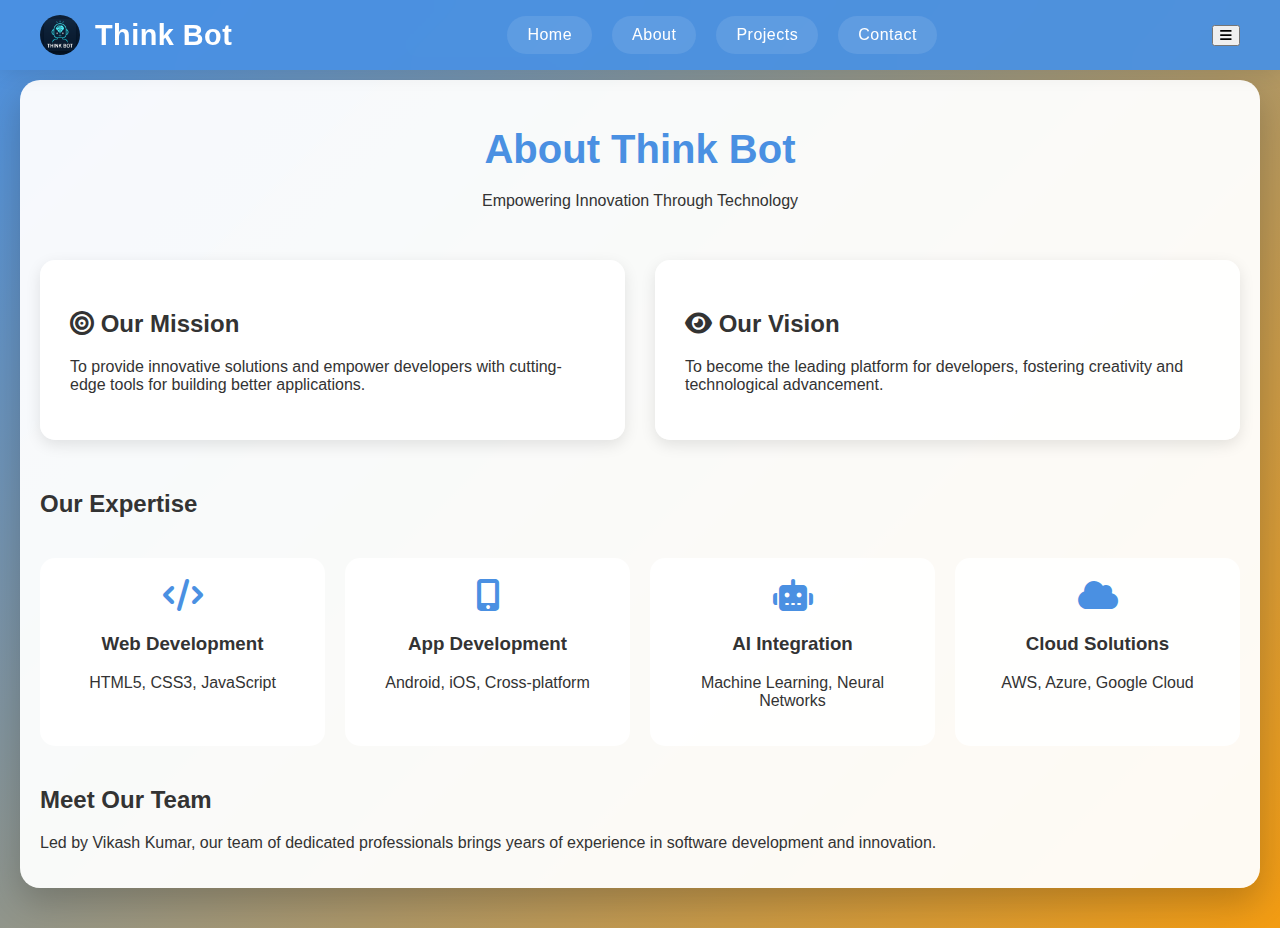
<file: about-us.html>
<!DOCTYPE html>
<html lang="en">
<head>
    <meta charset="UTF-8">
    <meta name="viewport" content="width=device-width, initial-scale=1.0">
    <title>About Us - Think Bot</title>
    <link rel="stylesheet" href="https://cdnjs.cloudflare.com/ajax/libs/font-awesome/6.5.1/css/all.min.css">
    <style>
        :root {
            --primary-color: #4a90e2;
            --secondary-color: #f39c12;
            --bg-color: #f5f7fa;
            --text-color: #333;
        }

        body {
            margin: 0;
            font-family: 'Segoe UI', sans-serif;
            background: linear-gradient(135deg, var(--primary-color), var(--secondary-color));
            color: var(--text-color);
        }

        .about-section {
            max-width: 1200px;
            margin: 80px auto 40px;
            padding: 20px;
            background: rgba(255, 255, 255, 0.95);
            border-radius: 20px;
            box-shadow: 0 15px 35px rgba(0,0,0,0.2);
        }

        .about-header {
            text-align: center;
            margin-bottom: 50px;
        }

        .about-header h1 {
            font-size: 2.5em;
            color: var(--primary-color);
            margin-bottom: 20px;
        }

        .mission-vision {
            display: grid;
            grid-template-columns: 1fr 1fr;
            gap: 30px;
            margin-bottom: 50px;
        }

        .mission, .vision {
            padding: 30px;
            border-radius: 15px;
            background: rgba(255,255,255,0.9);
            box-shadow: 0 5px 15px rgba(0,0,0,0.1);
        }

        .skills-section {
            display: grid;
            grid-template-columns: repeat(auto-fit, minmax(200px, 1fr));
            gap: 20px;
            margin: 40px 0;
        }

        .skill-card {
            text-align: center;
            padding: 20px;
            border-radius: 15px;
            background: rgba(255,255,255,0.9);
            transition: transform 0.3s ease;
        }

        .skill-card:hover {
            transform: translateY(-5px);
        }

        .skill-icon {
            font-size: 2em;
            color: var(--primary-color);
            margin-bottom: 15px;
        }

        /* Add Header Styles */
        .header {
            background: rgba(74, 144, 226, 0.95);
            backdrop-filter: blur(10px);
            -webkit-backdrop-filter: blur(10px);
            padding: 15px 0;
            position: fixed;
            width: 100%;
            top: 0;
            z-index: 100;
            transition: all 0.3s ease;
            box-shadow: 0 2px 20px rgba(0, 0, 0, 0.1);
        }

        .header.scrolled {
            padding: 12px 0;
            background: rgba(74, 144, 226, 0.98);
            box-shadow: 0 5px 20px rgba(0, 0, 0, 0.2);
        }

        .nav-container {
            max-width: 1200px;
            margin: 0 auto;
            display: flex;
            justify-content: space-between;
            align-items: center;
            padding: 0 20px;
        }

        .nav-links {
            display: flex;
            gap: 20px;
        }

        .nav-links a {
            color: white;
            text-decoration: none;
            padding: 10px 20px;
            border-radius: 25px;
            transition: all 0.3s;
            font-weight: 500;
            letter-spacing: 0.5px;
            background: rgba(255, 255, 255, 0.1);
        }

        .nav-links a:hover {
            background: rgba(255, 255, 255, 0.2);
            transform: translateY(-2px);
        }

        .header .logo-container {
            display: flex;
            align-items: center;
            gap: 15px;
        }

        .header .logo-image {
            width: 40px;
            height: 40px;
            border-radius: 50%;
            object-fit: cover;
            transition: transform 0.3s ease;
        }

        .header.scrolled .logo-image {
            width: 35px;
            height: 35px;
        }

        .header h1 {
            color: white;
            margin: 0;
            font-size: 1.8rem;
            font-weight: 600;
            letter-spacing: 0.5px;
        }

        /* Mobile Responsive Styles */
        @media (max-width: 768px) {
            .nav-container {
                padding: 0 15px;
            }

            .header .logo-image {
                width: 35px;
                height: 35px;
            }

            .header h1 {
                font-size: 1.4rem;
            }

            .nav-links {
                position: fixed;
                top: 0;
                right: -100%;
                height: 100vh;
                width: 70%;
                background: rgba(74, 144, 226, 0.98);
                flex-direction: column;
                padding: 80px 20px;
                transition: 0.3s;
                backdrop-filter: blur(10px);
            }

            .nav-links.active {
                right: 0;
            }

            .nav-links a {
                padding: 15px 20px;
                width: 100%;
                text-align: center;
            }

            .menu-toggle {
                display: block;
                background: none;
                border: none;
                color: white;
                font-size: 1.5rem;
                cursor: pointer;
                z-index: 1000;
                padding: 5px;
            }

            .overlay {
                display: none;
                position: fixed;
                top: 0;
                left: 0;
                width: 100%;
                height: 100%;
                background: rgba(0, 0, 0, 0.5);
                z-index: 998;
            }

            .overlay.active {
                display: block;
            }

            .about-section {
                margin-top: 100px;
                padding: 15px;
            }
        }
    </style>
</head>
<body>
    <!-- Add Header -->
    <header class="header">
        <div class="nav-container">
            <div class="logo-container">
                <img src="ChatGPT Image Apr 30, 2025, 10_44_35 AM.png" alt="Think Bot Logo" class="logo-image">
                <h1>Think Bot</h1>
            </div>
            <nav class="nav-links">
                <a href="index.html">Home</a>
                <a href="about-us.html">About</a>
                <a href="project.html">Projects</a>
                <a href="contact.html">Contact</a>
            </nav>
            <button class="menu-toggle" onclick="toggleMenu()">
                <i class="fas fa-bars"></i>
            </button>
        </div>
    </header>
    <div class="overlay" onclick="toggleMenu()"></div>

    <div class="about-section">
        <div class="about-header">
            <h1>About Think Bot</h1>
            <p>Empowering Innovation Through Technology</p>
        </div>

        <div class="mission-vision">
            <div class="mission">
                <h2><i class="fas fa-bullseye"></i> Our Mission</h2>
                <p>To provide innovative solutions and empower developers with cutting-edge tools for building better applications.</p>
            </div>
            <div class="vision">
                <h2><i class="fas fa-eye"></i> Our Vision</h2>
                <p>To become the leading platform for developers, fostering creativity and technological advancement.</p>
            </div>
        </div>

        <h2>Our Expertise</h2>
        <div class="skills-section">
            <div class="skill-card">
                <div class="skill-icon"><i class="fas fa-code"></i></div>
                <h3>Web Development</h3>
                <p>HTML5, CSS3, JavaScript</p>
            </div>
            <div class="skill-card">
                <div class="skill-icon"><i class="fas fa-mobile-alt"></i></div>
                <h3>App Development</h3>
                <p>Android, iOS, Cross-platform</p>
            </div>
            <div class="skill-card">
                <div class="skill-icon"><i class="fas fa-robot"></i></div>
                <h3>AI Integration</h3>
                <p>Machine Learning, Neural Networks</p>
            </div>
            <div class="skill-card">
                <div class="skill-icon"><i class="fas fa-cloud"></i></div>
                <h3>Cloud Solutions</h3>
                <p>AWS, Azure, Google Cloud</p>
            </div>
        </div>

        <div class="team-section">
            <h2>Meet Our Team</h2>
            <p>Led by Vikash Kumar, our team of dedicated professionals brings years of experience in software development and innovation.</p>
        </div>
    </div>

    <script>
        window.addEventListener('scroll', function() {
            const header = document.querySelector('.header');
            if (window.scrollY > 50) {
                header.classList.add('scrolled');
            } else {
                header.classList.remove('scrolled');
            }
        });

        function toggleMenu() {
            const navLinks = document.querySelector('.nav-links');
            const overlay = document.querySelector('.overlay');
            navLinks.classList.toggle('active');
            overlay.classList.toggle('active');
            document.body.style.overflow = navLinks.classList.contains('active') ? 'hidden' : '';
        }
    </script>
</body>
</html>
</file>
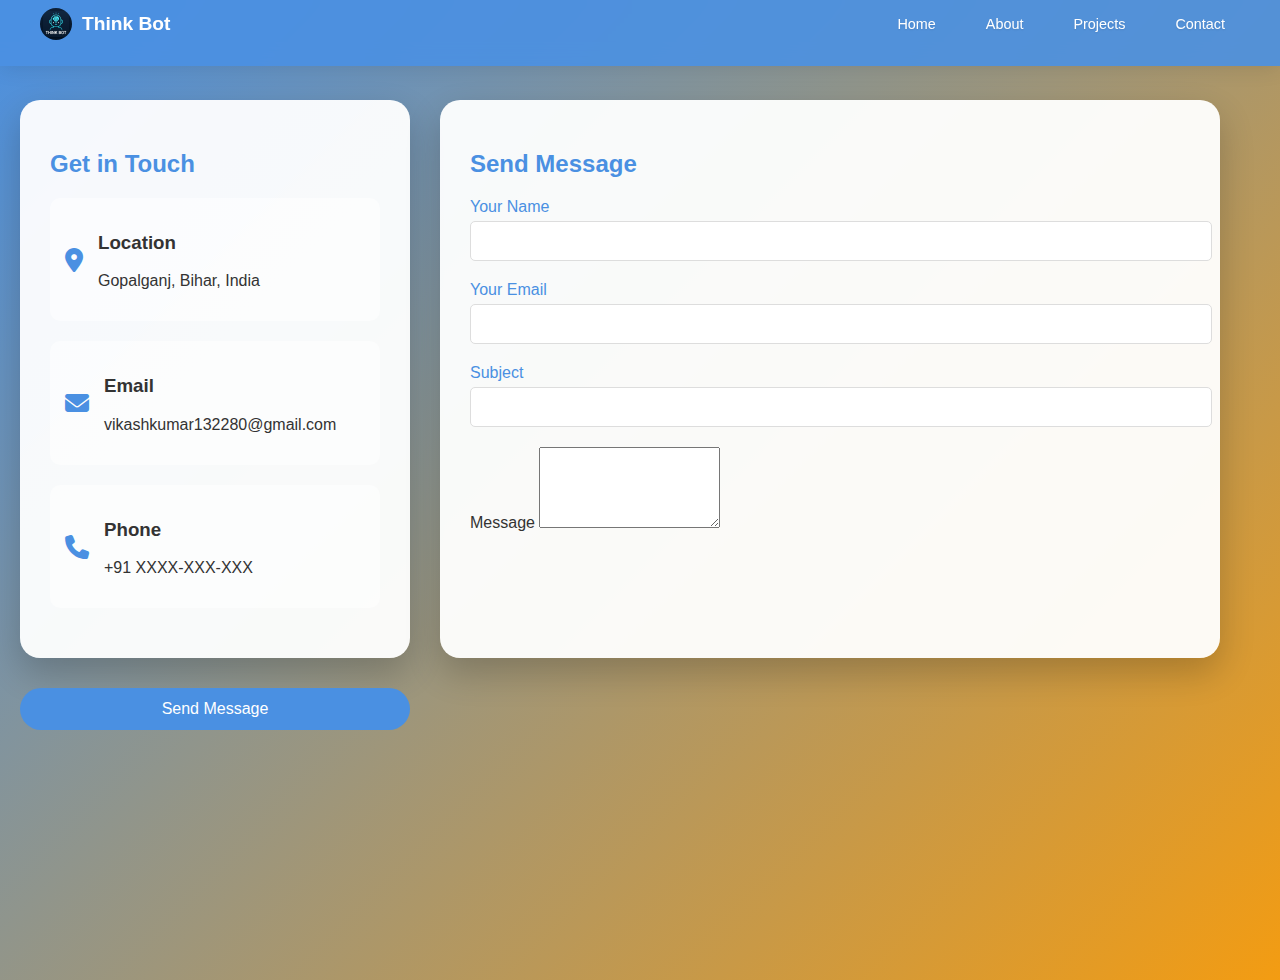
<file: contact.html>
<!DOCTYPE html>
<html lang="en">
<head>
    <meta charset="UTF-8">
    <meta name="viewport" content="width=device-width, initial-scale=1.0">
    <title>Contact - Think Bot</title>
    <link rel="stylesheet" href="https://cdnjs.cloudflare.com/ajax/libs/font-awesome/6.5.1/css/all.min.css">
    <style>
        :root {
            --primary-color: #4a90e2;
            --secondary-color: #f39c12;
            --bg-color: #f5f7fa;
            --text-color: #333;
        }

        body {
            margin: 0;
            font-family: 'Segoe UI', sans-serif;
            background: linear-gradient(135deg, var(--primary-color), var(--secondary-color));
            color: var(--text-color);
            min-height: 100vh;
        }

        .header {
            background: rgba(74, 144, 226, 0.9);
            backdrop-filter: blur(10px);
            -webkit-backdrop-filter: blur(10px);
            box-shadow: 0 2px 20px rgba(0, 0, 0, 0.1);
            padding: 8px 0;
            position: fixed;
            width: 100%;
            top: 0;
            z-index: 1000;
            transition: all 0.3s ease;
            min-height: 50px;
        }

        .logo-container {
            display: flex;
            align-items: center;
            gap: 10px;
        }

        .logo-image {
            width: 32px;
            height: 32px;
            border-radius: 50%;
            object-fit: cover;
        }

        .header h1 {
            color: white;
            margin: 0;
            font-size: 1.2rem;
        }

        .nav-links a {
            padding: 6px 15px;
            font-size: 0.9rem;
        }

        /* Add scrolled class styles */
        .header.scrolled {
            background: rgba(74, 144, 226, 0.95);
            padding: 5px 0;
            box-shadow: 0 5px 20px rgba(0, 0, 0, 0.2);
        }

        .nav-container {
            max-width: 1200px;
            margin: 0 auto;
            display: flex;
            justify-content: space-between;
            align-items: center;
            padding: 0 20px;
        }

        .nav-links {
            display: flex;
            gap: 20px;
        }

        .nav-links a {
            color: white;
            text-decoration: none;
            padding: 6px 15px;
            border-radius: 20px;
            transition: all 0.3s;
            font-weight: 500; /* Make text more visible */
            text-shadow: 0 1px 2px rgba(0, 0, 0, 0.1);
        }

        .nav-links a:hover {
            background: rgba(255, 255, 255, 0.2);
        }

        .contact-section {
            max-width: 1200px;
            margin-top: 80px; /* Adjusted for smaller header */
            margin-bottom: 40px;
            padding: 20px;
            display: grid;
            grid-template-columns: 1fr 2fr;
            gap: 30px;
        }

        .contact-info, .contact-form {
            background: rgba(255, 255, 255, 0.95);
            padding: 30px;
            border-radius: 20px;
            box-shadow: 0 15px 35px rgba(0,0,0,0.2);
        }

        .contact-info h2, .contact-form h2 {
            color: var(--primary-color);
            margin-bottom: 20px;
        }

        .contact-item {
            display: flex;
            align-items: center;
            margin-bottom: 20px;
            padding: 15px;
            background: rgba(255,255,255,0.5);
            border-radius: 10px;
        }

        .contact-icon {
            font-size: 1.5em;
            color: var(--primary-color);
            margin-right: 15px;
        }

        .form-group {
            margin-bottom: 20px;
        }

        .form-group label {
            display: block;
            margin-bottom: 5px;
            color: var(--primary-color);
        }

        .form-group input, .form-group textarea {
            width: 100%;
            padding: 10px;
            border: 1px solid #ddd;
            border-radius: 5px;
            font-size: 1em;
        }

        .submit-btn {
            background: var(--primary-color);
            color: white;
            padding: 12px 30px;
            border: none;
            border-radius: 25px;
            cursor: pointer;
            font-size: 1em;
            transition: all 0.3s;
        }

        .submit-btn:hover {
            transform: translateY(-2px);
            box-shadow: 0 5px 15px rgba(0,0,0,0.2);
        }

        /* Success Message Styles */
        .success-message {
            display: none;
            background: rgba(74, 222, 128, 0.1);
            border: 2px solid #4ade80;
            color: #4ade80;
            padding: 15px;
            border-radius: 10px;
            margin-top: 20px;
            text-align: center;
            animation: fadeIn 0.5s ease;
        }

        @keyframes fadeIn {
            from { opacity: 0; transform: translateY(-10px); }
            to { opacity: 1; transform: translateY(0); }
        }

        .show-message {
            display: block;
        }

        @media (max-width: 768px) {
            .contact-section {
                grid-template-columns: 1fr;
            }
            .header {
                padding: 5px 0;
                min-height: 45px;
            }
            .header h1 {
                font-size: 1.2rem;
            }
            .logo-image {
                width: 28px;
                height: 28px;
            }
        }
    </style>
</head>
<body>
    <header class="header">
        <div class="nav-container">
            <div class="logo-container">
                <img src="ChatGPT Image Apr 30, 2025, 10_44_35 AM.png" alt="Think Bot Logo" class="logo-image">
                <h1>Think Bot</h1>
            </div>
            <nav class="nav-links">
                <a href="index.html">Home</a>
                <a href="about-us.html">About</a>
                <a href="project.html">Projects</a>
                <a href="contact.html">Contact</a>
            </nav>
        </div>
    </header>

    <div class="contact-section">
        <div class="contact-info">
            <h2>Get in Touch</h2>
            <div class="contact-item">
                <i class="fas fa-map-marker-alt contact-icon"></i>
                <div>
                    <h3>Location</h3>
                    <p>Gopalganj, Bihar, India</p>
                </div>
            </div>
            <div class="contact-item">
                <i class="fas fa-envelope contact-icon"></i>
                <div>
                    <h3>Email</h3>
                    <p>vikashkumar132280@gmail.com</p>
                </div>
            </div>
            <div class="contact-item">
                <i class="fas fa-phone contact-icon"></i>
                <div>
                    <h3>Phone</h3>
                    <p>+91 XXXX-XXX-XXX</p>
                </div>
            </div>
        </div>

        <div class="contact-form">
            <h2>Send Message</h2>
            <form id="contact-form" onsubmit="handleSubmit(event)">
                <div class="form-group">
                    <label for="name">Your Name</label>
                    <input type="text" id="name" name="name" required>
                </div>
                <div class="form-group">
                    <label for="email">Your Email</label>
                    <input type="email" id="email" name="email" required>
                </div>
                <div class="form-group">
                    <label for="subject">Subject</label>
                    <input type="text" id="subject" name="subject" required>
                </div>
                <div class="form-group"></div>
                    <label for="message">Message</label>
                    <textarea id="message" name="message" rows="5" required></textarea>
                </div>
                <button type="submit" class="submit-btn">Send Message</button>
            </form>
            <div id="success-message" class="success-message">
                Message sent successfully! We'll get back to you soon.
            </div>
        </div>
    </div>

    <script>
        async function handleSubmit(event) {
            event.preventDefault();
            const form = event.target;
            const submitBtn = form.querySelector('.submit-btn');
            const successMsg = document.getElementById('success-message');

            submitBtn.textContent = 'Sending...';
            submitBtn.disabled = true;

            try {
                const formData = {
                    from_name: form.querySelector('[name="name"]').value,
                    from_email: form.querySelector('[name="email"]').value,
                    subject: form.querySelector('[name="subject"]').value,
                    message: form.querySelector('[name="message"]').value,
                    reply_to: form.querySelector('[name="email"]').value,
                };

                const response = await emailjs.send('service_quewwfm', 'template_x7zomtv', formData);
                
                if(response.status === 200) {
                    successMsg.classList.add('show-message');
                    form.reset();
                    setTimeout(() => successMsg.classList.remove('show-message'), 5000);
                }
            } catch (error) {
                alert('Failed to send message. Please try again.');
                console.error(error);
            } finally {
                submitBtn.textContent = 'Send Message';
                submitBtn.disabled = false;
            }
        }

        // Add scroll event handler
        window.addEventListener('scroll', function() {
            const header = document.querySelector('.header');
            if (window.scrollY > 50) {
                header.classList.add('scrolled');
            } else {
                header.classList.remove('scrolled');
            }
        });
    </script>
</body>
</html>
</file>
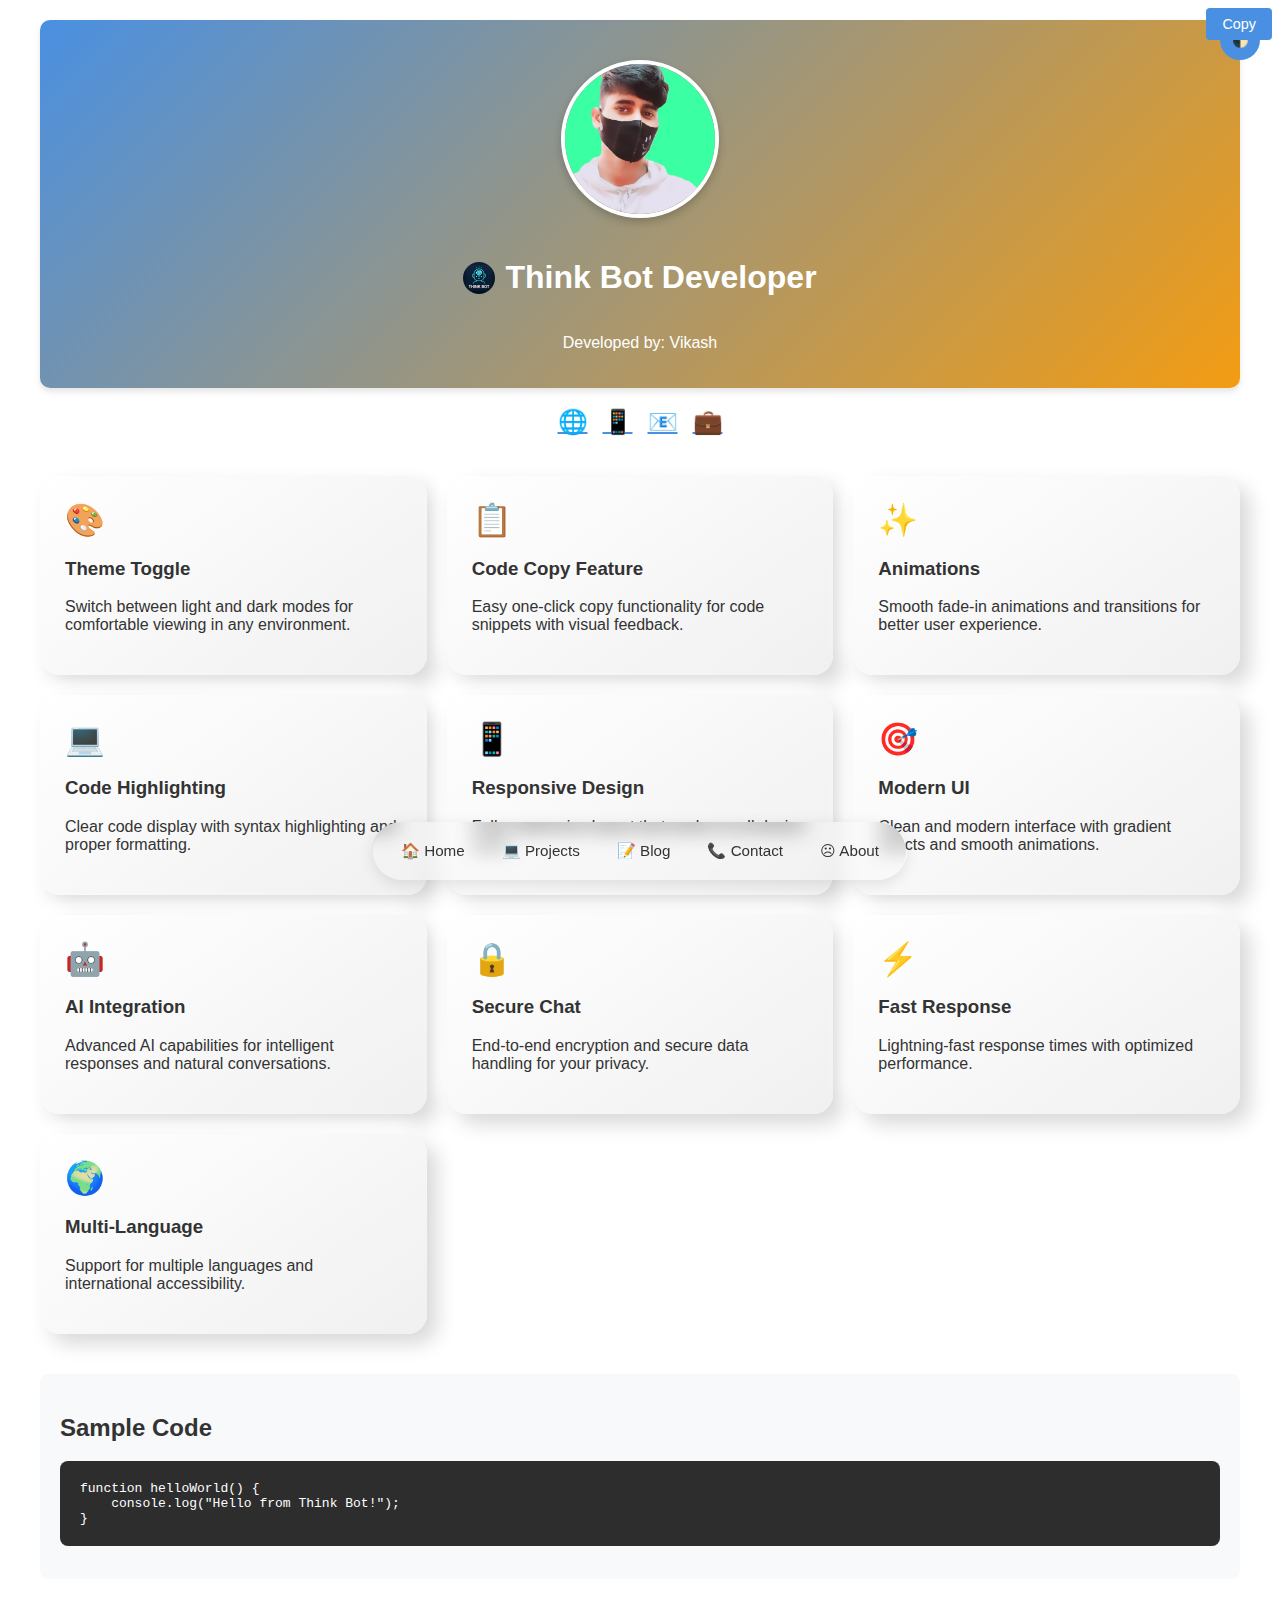
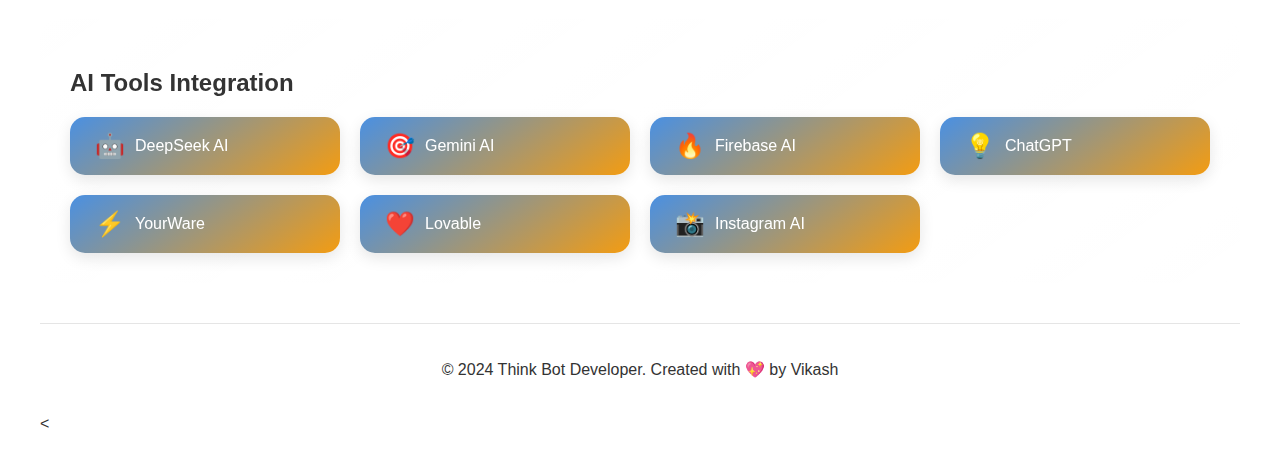
<file: devloper.html>
<!DOCTYPE html>
<html lang="en">
<head>
    <meta charset="UTF-8">
    <meta name="viewport" content="width=device-width, initial-scale=1.0">
    <title>Think Bot Developer - Vikash</title>
    <style>
        :root {
            --primary-color: #4a90e2;
            --secondary-color: #f39c12;
            --bg-color: #ffffff;
            --text-color: #333333;
        }

        body {
            font-family: 'Segoe UI', sans-serif;
            margin: 0;
            padding: 20px;
            background-color: var(--bg-color);
            color: var(--text-color);
            transition: all 0.3s ease;
        }

        .header {
            text-align: center;
            padding: 20px;
            background: linear-gradient(135deg, var(--primary-color), var(--secondary-color));
            color: white;
            border-radius: 10px;
            margin-bottom: 20px;
            box-shadow: 0 4px 6px rgba(0,0,0,0.1);
        }

        .container {
            max-width: 1200px;
            margin: 0 auto;
        }

        .code-section {
            background-color: #f8f9fa;
            padding: 20px;
            border-radius: 8px;
            margin: 20px 0;
        }

        .copy-button {
            position: absolute;
            top: 0.5rem;
            right: 0.5rem;
            padding: 8px 16px;
            background-color: var(--primary-color);
            color: white;
            border: none;
            border-radius: 4px;
            cursor: pointer;
            font-size: 0.9rem;
            transition: all 0.3s ease;
        }

        .copy-button:hover {
            background-color: var(--secondary-color);
            transform: translateY(-2px);
        }

        pre {
            position: relative;
            background-color: #2d2d2d;
            color: #ffffff;
            padding: 20px;
            border-radius: 8px;
            overflow-x: auto;
        }

        .theme-toggle {
            position: fixed;
            top: 20px;
            right: 20px;
            padding: 10px;
            border-radius: 50%;
            background-color: var(--primary-color);
            color: white;
            border: none;
            cursor: pointer;
            width: 40px;
            height: 40px;
        }

        .dark-mode {
            --bg-color: #1a1a1a;
            --text-color: #ffffff;
        }

        @keyframes fadeIn {
            from { opacity: 0; transform: translateY(20px); }
            to { opacity: 1; transform: translateY(0); }
        }

        .fade-in {
            animation: fadeIn 0.5s ease-out;
        }

        .profile-image {
            width: 150px;
            height: 150px;
            border-radius: 50%;
            border: 4px solid white;
            box-shadow: 0 4px 8px rgba(0,0,0,0.2);
            margin: 20px auto;
            display: block;
            object-fit: cover;
        }

        .features-section {
            display: grid;
            grid-template-columns: repeat(auto-fit, minmax(300px, 1fr));
            gap: 20px;
            padding: 20px 0;
        }

        .feature-card {
            background: linear-gradient(145deg, #ffffff, #f0f0f0);
            padding: 25px;
            border-radius: 20px;
            box-shadow: 10px 10px 20px #d9d9d9, -10px -10px 20px #ffffff;
            transition: all 0.3s ease;
        }

        .feature-card:hover {
            transform: translateY(-5px);
        }

        .feature-icon {
            font-size: 2em;
            margin-bottom: 10px;
            color: var(--primary-color);
        }

        .dark-mode .feature-card {
            background: linear-gradient(145deg, #2d2d2d, #1a1a1a);
            box-shadow: 10px 10px 20px #151515, -10px -10px 20px #252525;
        }        .nav-menu {
            background: rgba(255, 255, 255, 0.95);
            padding: 20px;
            position: fixed;
            top: 70px;
            left: -250px;
            width: 250px;
            max-height: calc(100vh - 140px);
            z-index: 1000;
            box-shadow: 2px 0 5px rgba(0,0,0,0.1);
            transition: all 0.3s ease;
            border-radius: 0 15px 15px 0;
            overflow-y: auto;
        }

        .dark-mode .nav-menu {
            background: rgba(40, 40, 40, 0.95);
        }

        .nav-menu.active {
            left: 0;
        }

        .nav-item {
            display: block;
            color: var(--text-color);
            text-decoration: none;
            padding: 12px 20px;
            margin: 5px 0;
            border-radius: 10px;
            transition: all 0.3s;
            font-weight: 500;
        }

        .nav-item:hover {
            background: var(--primary-color);
            color: white;
        }

        .social-links {
            display: flex;
            justify-content: center;
            gap: 15px;
            margin: 20px 0;
        }

        .social-icon {
            font-size: 24px;
            color: var(--primary-color);
            transition: transform 0.3s;
        }

        .social-icon:hover {
            transform: scale(1.2);
        }

        footer {
            text-align: center;
            padding: 20px;
            margin-top: 40px;
            border-top: 1px solid rgba(0,0,0,0.1);
        }

        @keyframes float {
            0% { transform: translateY(0px); }
            50% { transform: translateY(-10px); }
            100% { transform: translateY(0px); }
        }

        .profile-image {
            animation: float 3s ease-in-out infinite;
        }

        .title-container {
            display: flex;
            align-items: center;
            justify-content: center;
            gap: 10px;
            margin: 10px 0;
        }

        .header-logo {
            width: 32px;
            height: 32px;
            border-radius: 50%;
            object-fit: cover;
        }

        /* AI Tools Section Styles */
        .ai-tools-section {
            margin: 40px 0;
            padding: 30px;
            background: linear-gradient(145deg, rgba(255,255,255,0.1), rgba(255,255,255,0.05));
            border-radius: 20px;
            backdrop-filter: blur(10px);
        }

        .ai-tools-grid {
            display: grid;
            grid-template-columns: repeat(auto-fit, minmax(250px, 1fr));
            gap: 20px;
            margin-top: 20px;
        }

        .ai-tool-btn {
            display: flex;
            align-items: center;
            gap: 10px;
            padding: 15px 25px;
            border: none;
            border-radius: 15px;
            background: linear-gradient(145deg, var(--primary-color), var(--secondary-color));
            color: white;
            font-size: 1rem;
            cursor: pointer;
            transition: all 0.3s ease;
            text-decoration: none;
            box-shadow: 0 5px 15px rgba(0,0,0,0.1);
        }

        .ai-tool-btn:hover {
            transform: translateY(-3px);
            box-shadow: 0 8px 25px rgba(0,0,0,0.2);
        }

        .ai-tool-icon {
            font-size: 1.5em;
        }

        .menu-btn {
            display: none;
            position: fixed;
            top: 20px;
            left: 20px;
            z-index: 1001;
            background: none;
            border: none;
            cursor: pointer;
            padding: 10px;
        }

        .menu-btn span {
            display: block;
            width: 25px;
            height: 3px;
            margin: 5px 0;
            background: var(--text-color);
            transition: all 0.3s;
        }

        .menu-btn.active span:nth-child(1) {
            transform: rotate(45deg) translate(5px, 5px);
        }

        .menu-btn.active span:nth-child(2) {
            opacity: 0;
        }

        .menu-btn.active span:nth-child(3) {
            transform: rotate(-45deg) translate(7px, -7px);
        }        @media screen and (min-width: 769px) {
            .menu-btn {
                display: none;
            }
            .nav-menu {
                background: rgba(255, 255, 255, 0.1);
                backdrop-filter: blur(10px);
                padding: 12px;
                border-radius: 50px;
                position: fixed;
                bottom: 20px;
                left: 50% !important;
                transform: translateX(-50%);
                width: auto;
                height: auto;
                top: auto;
                max-height: none;
                display: flex;
                flex-direction: row;
                gap: 5px;
                box-shadow: 0 4px 15px rgba(0,0,0,0.1);
                overflow: visible;
            }
            .dark-mode .nav-menu {
                background: rgba(40, 40, 40, 0.3);
            }
            .nav-item {
                padding: 8px 16px;
                margin: 0;
                border-radius: 25px;
                font-size: 0.95rem;
                color: var(--text-color);
                display: flex;
                align-items: center;
                gap: 8px;
            }
            .nav-item:hover {
                transform: translateY(-2px);
                background: var(--primary-color);
                color: white;
            }
        }

        @media screen and (max-width: 768px) {
            .menu-btn {
                display: block;
            }
            .container {
                padding-top: 60px;
            }
        }
    </style>
</head>
<body>
    <button class="theme-toggle" onclick="toggleTheme()">🌓</button>
    
    <button class="menu-btn" id="hamburgerMenu">
        <span></span>
        <span></span>
        <span></span>
    </button>
    
    <div class="container fade-in">
        <div class="header">
            <img src="WhatsApp Image 2024-08-04 at 12.35.58_44947094.jpg" alt="Developer Profile" class="profile-image">
            <div class="title-container">
                <img src="ChatGPT Image Apr 30, 2025, 10_44_35 AM.png" alt="Think Bot Logo" class="header-logo">
                <h1>Think Bot Developer</h1>
            </div>
            <p>Developed by: Vikash</p>
        </div>

        <div class="social-links">
            <a href="https://thinkaibot.netlify.app/" class="social-icon">🌐</a>
            <a href="#" class="social-icon">📱</a>
            <a href="vikashkumar13228@gmail.com" class="social-icon">📧</a>
            <a href="#" class="social-icon">💼</a>
        </div>

        <div class="features-section fade-in">
            <div class="feature-card">
                <div class="feature-icon">🎨</div>
                <h3>Theme Toggle</h3>
                <p>Switch between light and dark modes for comfortable viewing in any environment.</p>
            </div>

            <div class="feature-card">
                <div class="feature-icon">📋</div>
                <h3>Code Copy Feature</h3>
                <p>Easy one-click copy functionality for code snippets with visual feedback.</p>
            </div>

            <div class="feature-card">
                <div class="feature-icon">✨</div>
                <h3>Animations</h3>
                <p>Smooth fade-in animations and transitions for better user experience.</p>
            </div>

            <div class="feature-card">
                <div class="feature-icon">💻</div>
                <h3>Code Highlighting</h3>
                <p>Clear code display with syntax highlighting and proper formatting.</p>
            </div>

            <div class="feature-card">
                <div class="feature-icon">📱</div>
                <h3>Responsive Design</h3>
                <p>Fully responsive layout that works on all device sizes.</p>
            </div>

            <div class="feature-card">
                <div class="feature-icon">🎯</div>
                <h3>Modern UI</h3>
                <p>Clean and modern interface with gradient effects and smooth animations.</p>
            </div>

            <!-- New Feature Cards -->
            <div class="feature-card">
                <div class="feature-icon">🤖</div>
                <h3>AI Integration</h3>
                <p>Advanced AI capabilities for intelligent responses and natural conversations.</p>
            </div>

            <div class="feature-card">
                <div class="feature-icon">🔒</div>
                <h3>Secure Chat</h3>
                <p>End-to-end encryption and secure data handling for your privacy.</p>
            </div>

            <div class="feature-card">
                <div class="feature-icon">⚡</div>
                <h3>Fast Response</h3>
                <p>Lightning-fast response times with optimized performance.</p>
            </div>

            <div class="feature-card">
                <div class="feature-icon">🌍</div>
                <h3>Multi-Language</h3>
                <p>Support for multiple languages and international accessibility.</p>
            </div>
        </div>

        <div class="code-section">
            <h2>Sample Code</h2>
            <pre><code>function helloWorld() {
    console.log("Hello from Think Bot!");
}</code></pre>
        </div>

        <div class="ai-tools-section fade-in">
            <h2>AI Tools Integration</h2>
            <div class="ai-tools-grid">
                <a href="https://deepseek.ai" class="ai-tool-btn" target="_blank">
                    <span class="ai-tool-icon">🤖</span>
                    DeepSeek AI
                </a>
                <a href="https://aistudio.google.com/prompts/new_chat" class="ai-tool-btn" target="_blank">
                    <span class="ai-tool-icon">🎯</span>
                    Gemini AI
                </a>
                <a href="https://studio.firebase.google.com" class="ai-tool-btn" target="_blank">
                    <span class="ai-tool-icon">🔥</span>
                    Firebase AI
                </a>
                <a href="https://chatgpt.com" class="ai-tool-btn" target="_blank">
                    <span class="ai-tool-icon">💡</span>
                    ChatGPT
                </a>
                <a href="https://www.yourware.so" class="ai-tool-btn" target="_blank">
                    <span class="ai-tool-icon">⚡</span>
                    YourWare
                </a>
                <a href="https://lovable.dev" class="ai-tool-btn" target="_blank">
                    <span class="ai-tool-icon">❤️</span>
                    Lovable
                </a>
                <!-- Add Instagram AI -->
                <a href="https://aistudio.instagram.com/?hl=en" class="ai-tool-btn" target="_blank">
                    <span class="ai-tool-icon">📸</span>
                    Instagram AI
                </a>
            </div>
        </div>

        <footer>
            <p>© 2024 Think Bot Developer. Created with 💖 by Vikash</p>
        </footer>

        <        <nav class="nav-menu">
            <a href="index.html" class="nav-item">🏠 Home</a>
            <a href="project.html" class="nav-item">💻 Projects</a>
            <a href="blog.html" class="nav-item">📝 Blog</a>
            <a href="contact.html" class="nav-item">📞 Contact</a>
            <a href="about-us.html" class="nav-item">☹ About</a>
        </nav>
    </div>

    <script>
        // Inline JavaScript
        document.addEventListener('DOMContentLoaded', function () {
            // Find all code blocks
            const codeBlocks = document.querySelectorAll('pre');

            codeBlocks.forEach(function (codeBlock) {
                // Create copy button
                const copyButton = document.createElement('button');
                copyButton.textContent = 'Copy';
                copyButton.classList.add('copy-button');

                // Add copy button to code block
                codeBlock.parentNode.insertBefore(copyButton, codeBlock);

                // Add click listener to copy button
                copyButton.addEventListener('click', function () {
                    const code = codeBlock.querySelector('code').textContent;

                    // Copy code to clipboard
                    navigator.clipboard.writeText(code)
                        .then(function () {
                            // Provide user feedback
                            copyButton.textContent = 'Copied!';
                            setTimeout(function () {
                                copyButton.textContent = 'Copy';
                            }, 2000);
                        })
                        .catch(function (error) {
                            console.error('Failed to copy code: ', error);
                            copyButton.textContent = 'Error';
                        });
                });
            });
        });

        function toggleTheme() {
            document.body.classList.toggle('dark-mode');
        }

        // Add fade-in effect to elements as they appear in viewport
        const observer = new IntersectionObserver((entries) => {
            entries.forEach(entry => {
                if (entry.isIntersecting) {
                    entry.target.classList.add('fade-in');
                }
            });
        });

        document.querySelectorAll('.code-section').forEach((el) => observer.observe(el));        // Hamburger menu toggle
        const hamburgerMenu = document.getElementById('hamburgerMenu');
        const navMenu = document.querySelector('.nav-menu');
        
        hamburgerMenu.addEventListener('click', (e) => {
            e.stopPropagation();
            hamburgerMenu.classList.toggle('active');
            navMenu.classList.toggle('active');
        });
        
        // Close menu when clicking outside
        document.addEventListener('click', (e) => {
            if (!navMenu.contains(e.target) && !hamburgerMenu.contains(e.target)) {
                hamburgerMenu.classList.remove('active');
                navMenu.classList.remove('active');
            }
        });

        // Prevent menu from closing when clicking inside it
        navMenu.addEventListener('click', (e) => {
            e.stopPropagation();
        });
    </script>
</body>
</html>
</file>
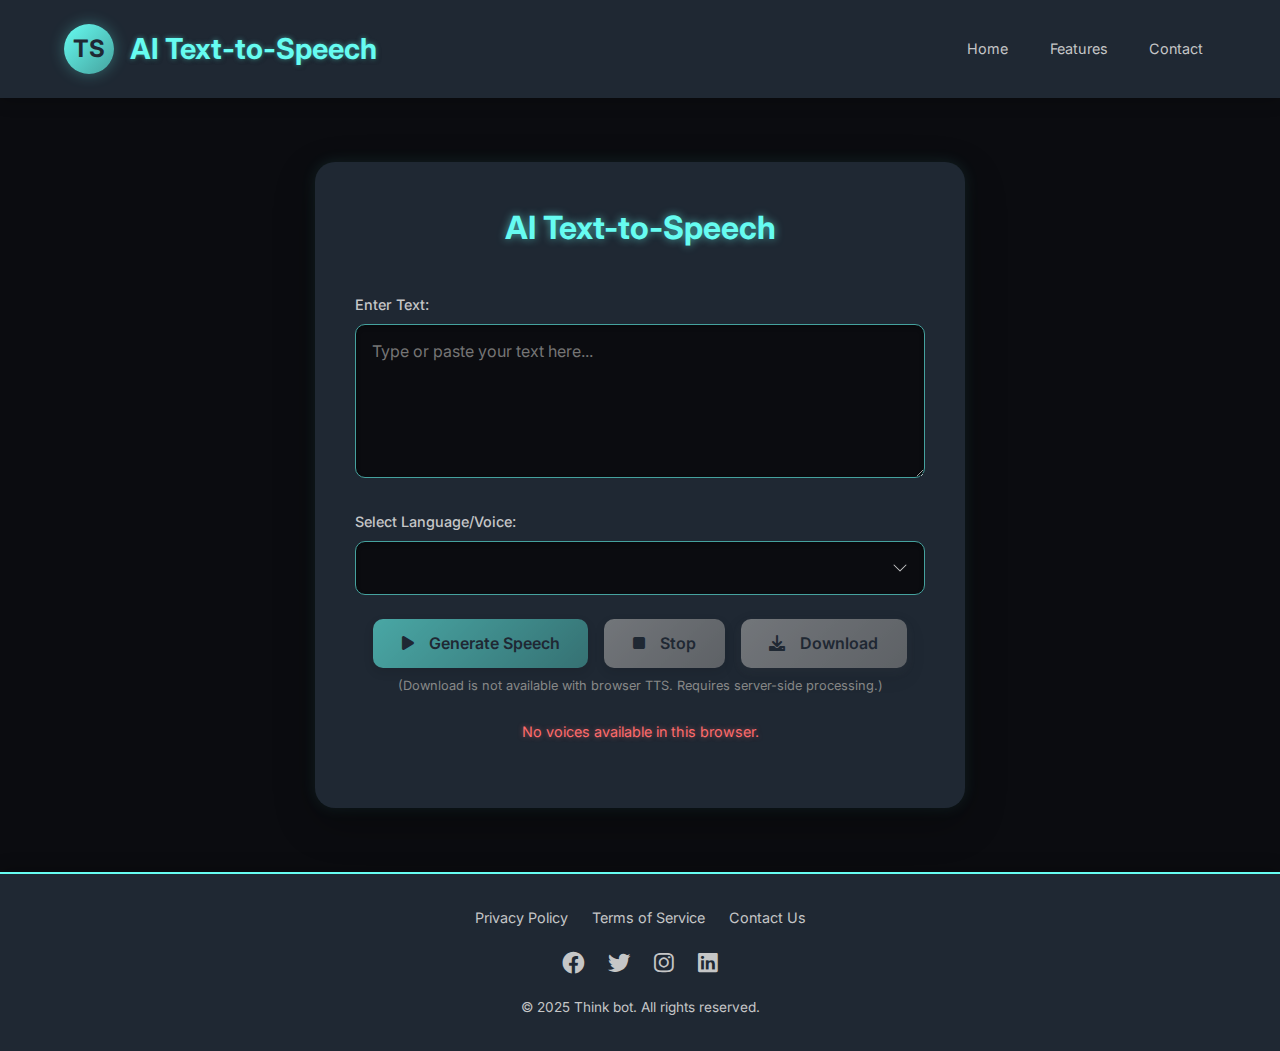
<file: vikash.html>
<!DOCTYPE html>
<html lang="en">
<head>
    <meta charset="UTF-8">
    <meta name="viewport" content="width=device-width, initial-scale=1.0">
    <title>THINK BOT | AI Text-to-Speech Demo</title>
    <link rel="stylesheet" href="https://cdnjs.cloudflare.com/ajax/libs/font-awesome/6.0.0/css/all.min.css">
    <link rel="preconnect" href="https://fonts.googleapis.com">
    <link rel="preconnect" href="https://fonts.gstatic.com" crossorigin>
    <link href="https://fonts.googleapis.com/css2?family=Inter:wght@400;500;600;700&display=swap" rel="stylesheet">
    <style>
        /* --- Base Styles --- */
        * {
            margin: 0;
            padding: 0;
            box-sizing: border-box;
            font-family: 'Inter', system-ui, sans-serif;
        }

        body {
            background: #0B0C10;
            color: #C5C6C7;
            line-height: 1.6;
            display: flex;
            flex-direction: column;
            min-height: 100vh;
        }

        /* --- Header Styles --- */
        .header {
            background: #1F2833;
            padding: 1.5rem 5%;
            display: flex;
            justify-content: space-between;
            align-items: center;
            flex-wrap: wrap;
            gap: 1rem;
            box-shadow: 0 4px 15px rgba(0, 0, 0, 0.2);
            position: relative;
            z-index: 10;
        }

        .logo { display: flex; align-items: center; }
        .logo-circle {
            width: 50px; height: 50px;
            background: linear-gradient(135deg, #66FCF1, #45A29E);
            border-radius: 50%; display: flex; justify-content: center; align-items: center;
            margin-right: 1rem; box-shadow: 0 0 15px rgba(102, 252, 241, 0.3);
            transition: transform 0.3s ease, box-shadow 0.3s ease;
        }
        .logo-circle:hover { transform: scale(1.05); box-shadow: 0 0 25px rgba(102, 252, 241, 0.5); }
        .logo-circle span { font-size: 1.5rem; font-weight: bold; color: #1F2833; }
        .header h1 {
            color: #66FCF1; font-size: 1.8rem;
            text-shadow: 0 0 5px rgba(102, 252, 241, 0.5), 2px 2px 4px rgba(0,0,0,0.3);
        }

        /* --- Navigation Styles --- */
        .nav-links { display: flex; gap: 1rem; list-style: none; flex-wrap: wrap; }
        /* Make nav links behave like buttons for popup */
        .nav-links li, .footer-links a {
             cursor: pointer; /* Indicate clickable */
        }
        .nav-links a {
            color: #C5C6C7; text-decoration: none; padding: 0.4rem 0.8rem;
            border-radius: 20px; transition: all 0.3s ease; font-size: 0.9rem;
            display: inline-block; /* Ensure padding works */
        }
        .nav-links a:hover {
            background: #66FCF1; color: #1F2833; transform: translateY(-2px);
            box-shadow: 0 0 10px rgba(102, 252, 241, 0.4);
        }

        /* --- Main Content Area --- */
        .main-content {
            flex-grow: 1; display: flex; justify-content: center; align-items: center;
            padding: 2rem 5%;
        }
        .tts-container {
            background: #1F2833; padding: 2.5rem; border-radius: 20px;
            box-shadow: 0 15px 40px rgba(0, 0, 0, 0.3), 0 0 15px rgba(102, 252, 241, 0.1);
            width: 100%; max-width: 650px; margin: 2rem 0;
            transition: box-shadow 0.3s ease;
        }
        .tts-container h2 {
            color: #66FCF1; text-align: center; font-size: 2rem; margin-bottom: 2.5rem;
            text-shadow: 0 0 8px rgba(102, 252, 241, 0.6);
        }

        /* --- Form Elements Styling --- */
        label {
            display: block; font-size: 0.9rem; font-weight: 500;
            color: #C5C6C7; margin-bottom: 0.5rem;
        }
        textarea, select {
            width: 100%; padding: 1rem; background-color: #0B0C10;
            border: 1px solid #45A29E; border-radius: 10px; color: #C5C6C7;
            font-size: 1rem; margin-bottom: 1.5rem;
            transition: border-color 0.3s ease, box-shadow 0.3s ease;
            box-shadow: inset 0 2px 4px rgba(0,0,0,0.3);
        }
        textarea { resize: vertical; min-height: 120px; }
        select { appearance: none; background-image: url("data:image/svg+xml,%3Csvg xmlns='http://www.w3.org/2000/svg' fill='%23C5C6C7' viewBox='0 0 16 16'%3E%3Cpath fill-rule='evenodd' d='M1.646 4.646a.5.5 0 0 1 .708 0L8 10.293l5.646-5.647a.5.5 0 0 1 .708.708l-6 6a.5.5 0 0 1-.708 0l-6-6a.5.5 0 0 1 0-.708z'/%3E%3C/svg%3E"); background-repeat: no-repeat; background-position: right 1rem center; background-size: 1em; padding-right: 3rem; }
        textarea:focus, select:focus {
            outline: none; border-color: #66FCF1;
            box-shadow: 0 0 15px rgba(102, 252, 241, 0.5), inset 0 2px 4px rgba(0,0,0,0.3);
        }

        /* --- Button Styling --- */
        .button-controls {
            display: flex; justify-content: center; gap: 1rem;
            flex-wrap: wrap; margin-bottom: 1.5rem;
        }
        .tts-button, .stop-button, .download-button {
            color: #1F2833; padding: 0.9rem 1.8rem; border: none;
            border-radius: 10px; font-size: 1rem; cursor: pointer;
            transition: all 0.3s ease; display: inline-flex; align-items: center;
            gap: 0.6rem; font-weight: 600;
        }
        .tts-button {
            background: linear-gradient(135deg, #66FCF1, #45A29E);
            box-shadow: 0 8px 20px rgba(0, 0, 0, 0.2), 0 4px 10px rgba(102, 252, 241, 0.15);
        }
        .stop-button {
            background: linear-gradient(135deg, #ff8a8a, #e06c6c);
            box-shadow: 0 8px 20px rgba(0, 0, 0, 0.2), 0 4px 10px rgba(255, 138, 138, 0.2);
        }
         .download-button {
            background: linear-gradient(135deg, #aaaaaa, #888888);
            box-shadow: 0 8px 20px rgba(0, 0, 0, 0.1), 0 4px 10px rgba(150, 150, 150, 0.1);
            opacity: 0.6; cursor: not-allowed;
        }
        .tts-button:hover:not(:disabled), .stop-button:hover:not(:disabled) { transform: translateY(-4px) scale(1.02); }
        .tts-button:hover:not(:disabled) { box-shadow: 0 12px 30px rgba(0, 0, 0, 0.3), 0 0 20px rgba(102, 252, 241, 0.4); }
        .stop-button:hover:not(:disabled) { box-shadow: 0 12px 30px rgba(0, 0, 0, 0.3), 0 0 20px rgba(255, 107, 107, 0.4); }
        .tts-button:disabled, .stop-button:disabled {
            opacity: 0.6; cursor: not-allowed;
            box-shadow: 0 4px 10px rgba(0, 0, 0, 0.15); transform: none;
        }
        .stop-button:disabled { background: linear-gradient(135deg, #aaaaaa, #888888); box-shadow: 0 4px 10px rgba(0, 0, 0, 0.15); }

        /* --- Download Info Text --- */
        .download-info { text-align: center; font-size: 0.8rem; color: #888; margin-top: -1rem; margin-bottom: 1.5rem; }

        /* --- Status Message --- */
        #statusMessage {
            min-height: 1.5rem; text-align: center; font-size: 0.9rem; margin-bottom: 1.5rem;
            transition: color 0.3s ease-in-out, text-shadow 0.3s ease;
        }
        .status-error { color: #ff6b6b; text-shadow: 0 0 5px rgba(255, 107, 107, 0.5); }
        .status-success { color: #66FCF1; text-shadow: 0 0 5px rgba(102, 252, 241, 0.5); }
        .status-info { color: #C5C6C7; text-shadow: none; }
        .status-warning { color: #feca57; text-shadow: 0 0 5px rgba(254, 202, 87, 0.5); }

        /* --- Audio Player Styling --- */
        #audioPlayerContainer { margin-top: 1.5rem; }
        #audioPlayerContainer.hidden { display: none; }
        #audioPlayerContainer p { text-align: center; font-size: 0.9rem; margin-bottom: 0.5rem; color: #C5C6C7; }
        audio { width: 100%; border-radius: 8px; filter: invert(95%) sepia(10%) saturate(200%) hue-rotate(140deg) brightness(100%) contrast(90%); box-shadow: 0 2px 5px rgba(0, 0, 0, 0.2); }

        /* --- Footer Styles --- */
        .footer {
            background: #1F2833; padding: 2rem 5%; margin-top: auto; text-align: center;
            color: #C5C6C7; border-top: 2px solid #66FCF1; box-shadow: 0 -4px 15px rgba(0, 0, 0, 0.2);
        }
        .footer-links { display: flex; justify-content: center; gap: 1.5rem; margin-bottom: 1rem; flex-wrap: wrap; }
        .footer-links a { color: #C5C6C7; text-decoration: none; transition: all 0.3s ease; font-size: 0.9rem; }
        .footer-links a:hover { color: #66FCF1; transform: translateY(-2px); text-shadow: 0 0 8px rgba(102, 252, 241, 0.7); }
        .social-icons { display: flex; justify-content: center; gap: 1.5rem; margin-top: 1rem; margin-bottom: 1rem; }
        .social-icons a { color: #C5C6C7; font-size: 1.4rem; transition: all 0.3s ease; }
        .social-icons a:hover { color: #66FCF1; transform: translateY(-3px) scale(1.15); text-shadow: 0 0 10px rgba(102, 252, 241, 0.6); }
        .footer p { font-size: 0.85rem; }

        /* --- Popup/Modal Styles --- */
        #popupOverlay {
            position: fixed; /* Stay in place */
            top: 0;
            left: 0;
            width: 100%;
            height: 100%;
            background: rgba(11, 12, 16, 0.8); /* Dark overlay using body background color */
            display: none; /* Hidden by default */
            justify-content: center;
            align-items: center;
            z-index: 1000; /* Ensure it's on top */
            padding: 1rem; /* Add padding for smaller screens */
            backdrop-filter: blur(5px); /* Optional blur effect */
        }
        #popupContent {
            background: #1F2833; /* Match header/footer */
            padding: 2.5rem;
            border-radius: 15px;
            max-width: 600px; /* Max width of popup */
            width: 95%; /* Responsive width */
            max-height: 85vh; /* Limit height */
            overflow-y: auto; /* Enable scroll if content overflows */
            position: relative;
            box-shadow: 0 10px 40px rgba(0, 0, 0, 0.5), 0 0 20px rgba(102, 252, 241, 0.1); /* Enhanced shadow */
            color: #C5C6C7;
            border: 1px solid #45A29E; /* Subtle border */
            animation: fadeInScale 0.3s ease-out; /* Add animation */
        }
        #popupClose {
            position: absolute;
            top: 1rem;
            right: 1.5rem;
            font-size: 2rem; /* Larger close icon */
            font-weight: bold;
            color: #C5C6C7;
            cursor: pointer;
            transition: color 0.3s ease, transform 0.3s ease;
            line-height: 1; /* Adjust line height for better positioning */
        }
        #popupClose:hover {
            color: #66FCF1; /* Highlight color on hover */
            transform: scale(1.1);
        }
        #popupTitle {
            color: #66FCF1; /* Accent color for title */
            font-size: 1.8rem;
            margin-bottom: 1.5rem;
            text-align: center;
            text-shadow: 0 0 5px rgba(102, 252, 241, 0.5);
        }
        #popupBody {
            font-size: 1rem;
            line-height: 1.7;
        }
        #popupBody p {
            margin-bottom: 1rem; /* Spacing between paragraphs */
        }
        #popupBody h4 { /* For potential subheadings */
             color: #66FCF1;
             margin-top: 1.5rem;
             margin-bottom: 0.5rem;
        }

        /* --- Popup Animation --- */
        @keyframes fadeInScale {
            from {
                opacity: 0;
                transform: scale(0.95);
            }
            to {
                opacity: 1;
                transform: scale(1);
            }
        }


        /* --- Responsive Design --- */
        @media (max-width: 768px) {
            .header { justify-content: center; padding: 1rem 5%; }
            .header h1 { font-size: 1.6rem; text-align: center; width: 100%; margin-top: 0.5rem; }
            .nav-links { justify-content: center; gap: 0.5rem; margin-top: 0.5rem; }
            .nav-links a { padding: 0.3rem 0.6rem; }
            .tts-container { padding: 1.5rem; }
            .tts-container h2 { font-size: 1.6rem; }
            .tts-button, .stop-button, .download-button { padding: 0.8rem 1.5rem; font-size: 0.9rem; }
            .footer { padding: 1.5rem 5%; }
            .footer-links, .social-icons { gap: 1rem; }
            #popupContent { padding: 1.5rem; max-height: 90vh; } /* Adjust padding for smaller popups */
            #popupTitle { font-size: 1.5rem; }
            #popupBody { font-size: 0.9rem; }
            #popupClose { top: 0.8rem; right: 1rem; font-size: 1.8rem; }
        }

    </style>
</head>
<body>

    <header class="header">
        <div class="logo">
            <div class="logo-circle"><span>TS</span></div>
            <h1>AI Text-to-Speech</h1>
        </div>
        <nav>
            <ul class="nav-links">
                <li><a onclick="openPopup('Home', 'Welcome to Prompt Minds! This is the main page of our AI Text-to-Speech demonstration tool. Explore the features below.')">Home</a></li>
                <li><a onclick="openPopup('Features', 'This tool allows you to convert text into speech using your browser\'s built-in capabilities. Select from available voices and languages, enter your text, and click Generate Speech. You can also stop the playback.')">Features</a></li>
                <li><a onclick="openPopup('Contact', '<h4>Get in Touch</h4><p>If you have questions or feedback, please reach out to us. We are always happy to help!</p><p>Email: contact@promptminds.example.com</p><p>Phone: +1 (555) 123-4567</p>')">Contact</a></li>
            </ul>
        </nav>
    </header>

    <main class="main-content">
        <div class="tts-container">
            <h2>AI Text-to-Speech </h2>
            <div class="mb-4">
                <label for="inputText">Enter Text:</label>
                <textarea id="inputText" name="inputText" rows="6" placeholder="Type or paste your text here..."></textarea>
            </div>
            <div class="mb-4">
                <label for="voiceSelect">Select Language/Voice:</label>
                <select id="voiceSelect" name="voiceSelect"></select>
            </div>
            <div class="button-controls">
                <button id="generateBtn" class="tts-button"><i class="fas fa-play" style="margin-right: 5px;"></i> Generate Speech</button>
                <button id="stopBtn" class="stop-button" disabled><i class="fas fa-stop" style="margin-right: 5px;"></i> Stop</button>
                <button id="downloadBtn" class="download-button" disabled><i class="fas fa-download" style="margin-right: 5px;"></i> Download</button>
            </div>
            <p class="download-info">(Download is not available with browser TTS. Requires server-side processing.)</p>
            <div id="statusMessage" class="status-info">Select a voice and enter text.</div>
            <div id="audioPlayerContainer" class="hidden">
                <p>Generated Audio:</p>
                <audio id="audioPlayer" controls>Your browser does not support the audio element.</audio>
            </div>
        </div>
    </main>

    <footer class="footer">
        <div class="footer-links">
            <a onclick="openPopup('Privacy Policy', '<h4>Our Commitment</h4><p>We value your privacy. This demo runs entirely in your browser using the built-in Speech Synthesis API. No text you enter is sent to our servers or stored by us.</p><h4>Browser Data</h4><p>Your browser may handle voice data according to its own privacy policies. We do not collect personal information through this tool.</p>')">Privacy Policy</a>
            <a onclick="openPopup('Terms of Service', '<h4>Usage Agreement</h4><p>By using this Text-to-Speech demo, you agree to use it responsibly and lawfully. This tool is provided for demonstration purposes only.</p><h4>Limitations</h4><p>The quality and availability of voices depend on your browser and operating system. We do not guarantee the accuracy or suitability of the generated speech for any specific purpose.</p>')">Terms of Service</a>
            <a onclick="openPopup('Contact Us', '<h4>Contact Information</h4><p>We welcome your inquiries. Please use the following methods to contact Prompt Minds:</p><p>Email: support@promptminds.example.com</p><p>Address: 123 Tech Avenue, Innovation City, IC 54321</p>')">Contact Us</a>
        </div>
        <div class="social-icons">
            <a href="#" aria-label="Facebook"><i class="fab fa-facebook"></i></a>
            <a href="#" aria-label="Twitter"><i class="fab fa-twitter"></i></a>
            <a href="#" aria-label="Instagram"><i class="fab fa-instagram"></i></a>
            <a href="#" aria-label="LinkedIn"><i class="fab fa-linkedin"></i></a>
        </div>
        <p>&copy; 2025 Think bot. All rights reserved.</p>
    </footer>

    <div id="popupOverlay">
        <div id="popupContent">
            <span id="popupClose" onclick="closePopup()">&times;</span>
            <h3 id="popupTitle">Popup Title</h3>
            <div id="popupBody">
                <p>Popup content goes here...</p>
            </div>
        </div>
    </div>

    <script>
        // --- DOM Elements ---
        const inputText = document.getElementById('inputText');
        const voiceSelect = document.getElementById('voiceSelect');
        const generateBtn = document.getElementById('generateBtn');
        const stopBtn = document.getElementById('stopBtn');
        const downloadBtn = document.getElementById('downloadBtn');
        const statusMessage = document.getElementById('statusMessage');
        // Popup elements
        const popupOverlay = document.getElementById('popupOverlay');
        const popupTitle = document.getElementById('popupTitle');
        const popupBody = document.getElementById('popupBody');
        const popupClose = document.getElementById('popupClose');

        let synth = window.speechSynthesis;
        let voices = [];

        // --- Popup Functions ---
        function openPopup(title, content) {
            popupTitle.textContent = title;
            popupBody.innerHTML = content; // Use innerHTML to allow basic HTML in content
            popupOverlay.style.display = 'flex'; // Show the popup
            // Optional: Prevent body scroll when popup is open
            document.body.style.overflow = 'hidden';
        }

        function closePopup() {
            popupOverlay.style.display = 'none'; // Hide the popup
            // Optional: Restore body scroll
            document.body.style.overflow = '';
        }

        // Close popup if user clicks on the overlay (outside the content box)
        popupOverlay.addEventListener('click', (event) => {
            if (event.target === popupOverlay) { // Check if the click was directly on the overlay
                closePopup();
            }
        });
         // Close popup if user presses the Escape key
         document.addEventListener('keydown', (event) => {
             if (event.key === 'Escape' && popupOverlay.style.display === 'flex') {
                 closePopup();
             }
         });


        // --- Function to Populate Voice List ---
        function populateVoiceList() {
            // Guard against synth being unavailable after initial check
             if (!synth) return;

            voices = synth.getVoices().sort((a, b) => {
                const aName = a.name.toUpperCase();
                const bName = b.name.toUpperCase();
                if (aName < bName) return -1;
                if (aName > bName) return 1;
                return 0;
            });

            const selectedIndex = voiceSelect.selectedIndex < 0 ? 0 : voiceSelect.selectedIndex;
            voiceSelect.innerHTML = '';

            const preferredLangs = ['hi', 'en', 'ur', 'ar', 'fr', 'es', 'it'];
            let addedVoices = new Set();

            preferredLangs.forEach(langPrefix => {
                voices.forEach((voice) => {
                    if (voice.lang.startsWith(langPrefix) && !addedVoices.has(voice.name)) {
                        const option = document.createElement('option');
                        option.textContent = `${voice.name} (${voice.lang})`;
                        option.setAttribute('data-lang', voice.lang);
                        option.setAttribute('data-name', voice.name);
                        voiceSelect.appendChild(option);
                        addedVoices.add(voice.name);
                    }
                });
            });

             voices.forEach((voice) => {
                 if (!addedVoices.has(voice.name)) {
                    const option = document.createElement('option');
                    option.textContent = `${voice.name} (${voice.lang})`;
                    option.setAttribute('data-lang', voice.lang);
                    option.setAttribute('data-name', voice.name);
                    voiceSelect.appendChild(option);
                 }
             });

            voiceSelect.selectedIndex = selectedIndex;
            generateBtn.disabled = voices.length === 0;
             if (voices.length === 0 && synth) { // Check synth again
                 updateStatus('No voices available in this browser.', 'error');
             } else if (voices.length > 0) {
                 updateStatus('Ready. Select a voice and enter text.', 'info');
             }
        }

        // --- Function to Update Status Message ---
        function updateStatus(message, type = 'info') {
            statusMessage.textContent = message;
            statusMessage.className = 'status-' + type;
        }

        // --- Initial Check & Voice Loading ---
        if (synth) {
            // Voices might load asynchronously, especially on some browsers
            if (synth.getVoices().length > 0) {
                 populateVoiceList();
            } else if (synth.onvoiceschanged !== undefined) {
                synth.onvoiceschanged = populateVoiceList;
            } else {
                 // Fallback for browsers that don't fire onvoiceschanged reliably
                 setTimeout(populateVoiceList, 200);
            }
            stopBtn.disabled = !synth.speaking;
        } else {
            updateStatus('Sorry, your browser does not support text-to-speech.', 'error');
            generateBtn.disabled = true;
            stopBtn.disabled = true;
            voiceSelect.disabled = true;
        }

        // --- Event Listener for Generate Button ---
        generateBtn.addEventListener('click', () => {
            // Guard against synth being unavailable
            if (!synth) {
                 updateStatus('Speech synthesis not available.', 'error');
                 return;
            }

            const text = inputText.value.trim();
            const selectedOption = voiceSelect.selectedOptions[0];

            if (!text) { updateStatus('Please enter some text.', 'warning'); return; }
            if (!selectedOption) { updateStatus('Please select a voice.', 'warning'); return; } // Check if an option is selected

            const voiceName = selectedOption.getAttribute('data-name');
            if (!voiceName) { updateStatus('Selected voice data is missing.', 'warning'); return; } // Check if data-name attribute exists


            if (synth.speaking) { synth.cancel(); }

            updateStatus('Generating speech...', 'info');

            try {
                const utterance = new SpeechSynthesisUtterance(text);
                const selectedVoice = voices.find(voice => voice.name === voiceName);

                if (selectedVoice) { utterance.voice = selectedVoice; }
                else { updateStatus('Selected voice not found. Using default.', 'warning'); }

                utterance.onstart = () => {
                    updateStatus('Playing audio...', 'success');
                    generateBtn.disabled = true;
                    stopBtn.disabled = false;
                    console.log('Speech started');
                };
                utterance.onend = () => {
                    updateStatus('Speech finished.', 'info');
                    generateBtn.disabled = false;
                    stopBtn.disabled = true;
                    console.log('Speech finished');
                };
                utterance.onpause = () => {
                     updateStatus('Speech paused.', 'info');
                     stopBtn.disabled = false;
                     console.log('Speech paused');
                 };
                 utterance.onresume = () => {
                     updateStatus('Playing audio...', 'success');
                     console.log('Speech resumed');
                 };
                utterance.onerror = (event) => {
                    let errorMsg = `An error occurred during speech synthesis.`;
                    if (event && event.error) { errorMsg += ` Error: ${event.error}`; }
                    updateStatus(errorMsg, 'error');
                    generateBtn.disabled = false;
                    stopBtn.disabled = true;
                    console.error('SpeechSynthesisUtterance.onerror', event);
                };

                synth.speak(utterance);

            } catch (error) {
                 updateStatus('Failed to initiate speech synthesis.', 'error');
                 generateBtn.disabled = false;
                 stopBtn.disabled = true;
                 console.error('Error in speech synthesis setup:', error);
            }
        });

        // --- Event Listener for Stop Button ---
        stopBtn.addEventListener('click', () => {
             // Guard against synth being unavailable
             if (!synth) return;

            if (synth.speaking) {
                synth.cancel();
                updateStatus('Speech stopped by user.', 'info');
                generateBtn.disabled = false;
                stopBtn.disabled = true;
                console.log('Speech stopped by user');
            }
        });

        // --- Prevent Page Unload Issues ---
        window.addEventListener('beforeunload', () => {
             // Guard against synth being unavailable
             if (!synth) return;
            if (synth.speaking) {
                synth.cancel();
            }
        });

        // --- Download Button (Disabled Functionality) ---
        downloadBtn.addEventListener('click', () => {
             updateStatus('Download not available with this demo setup.', 'warning');
        });

    </script>

</body>
</html>
</file>
